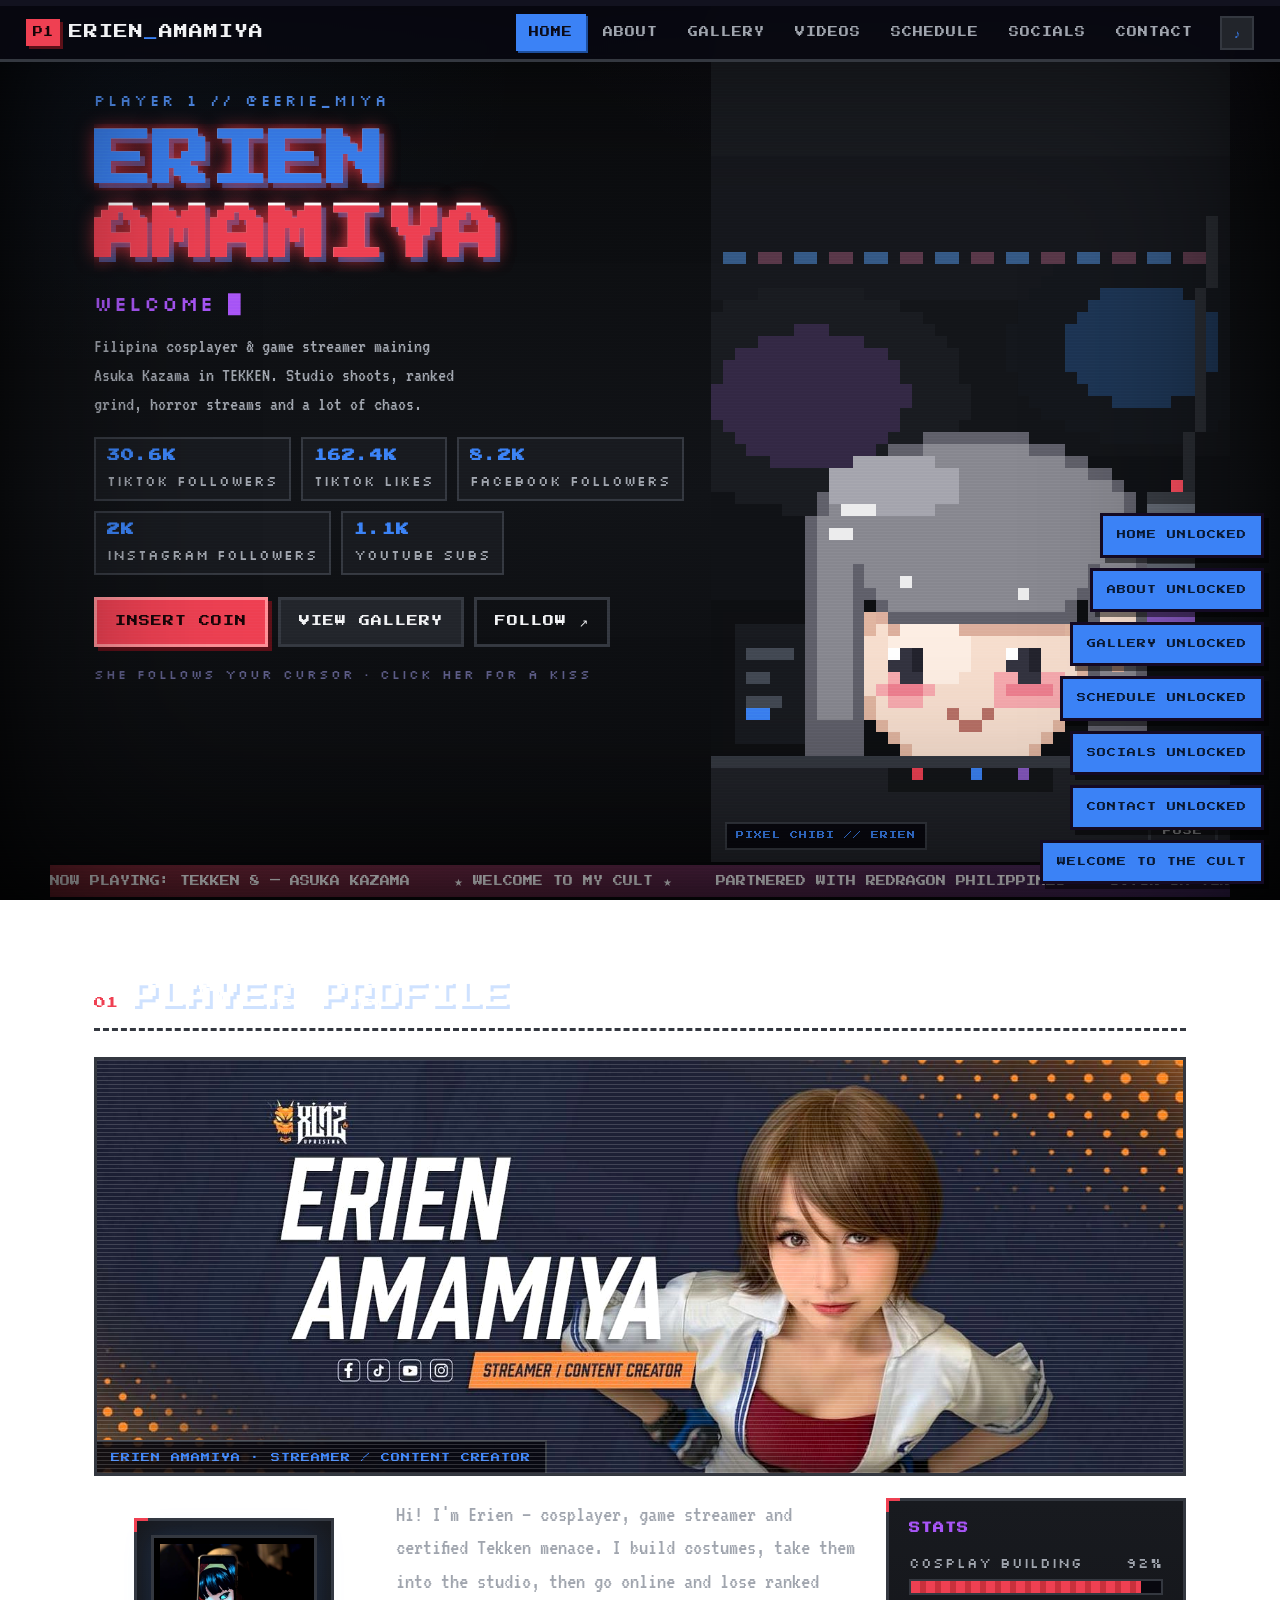
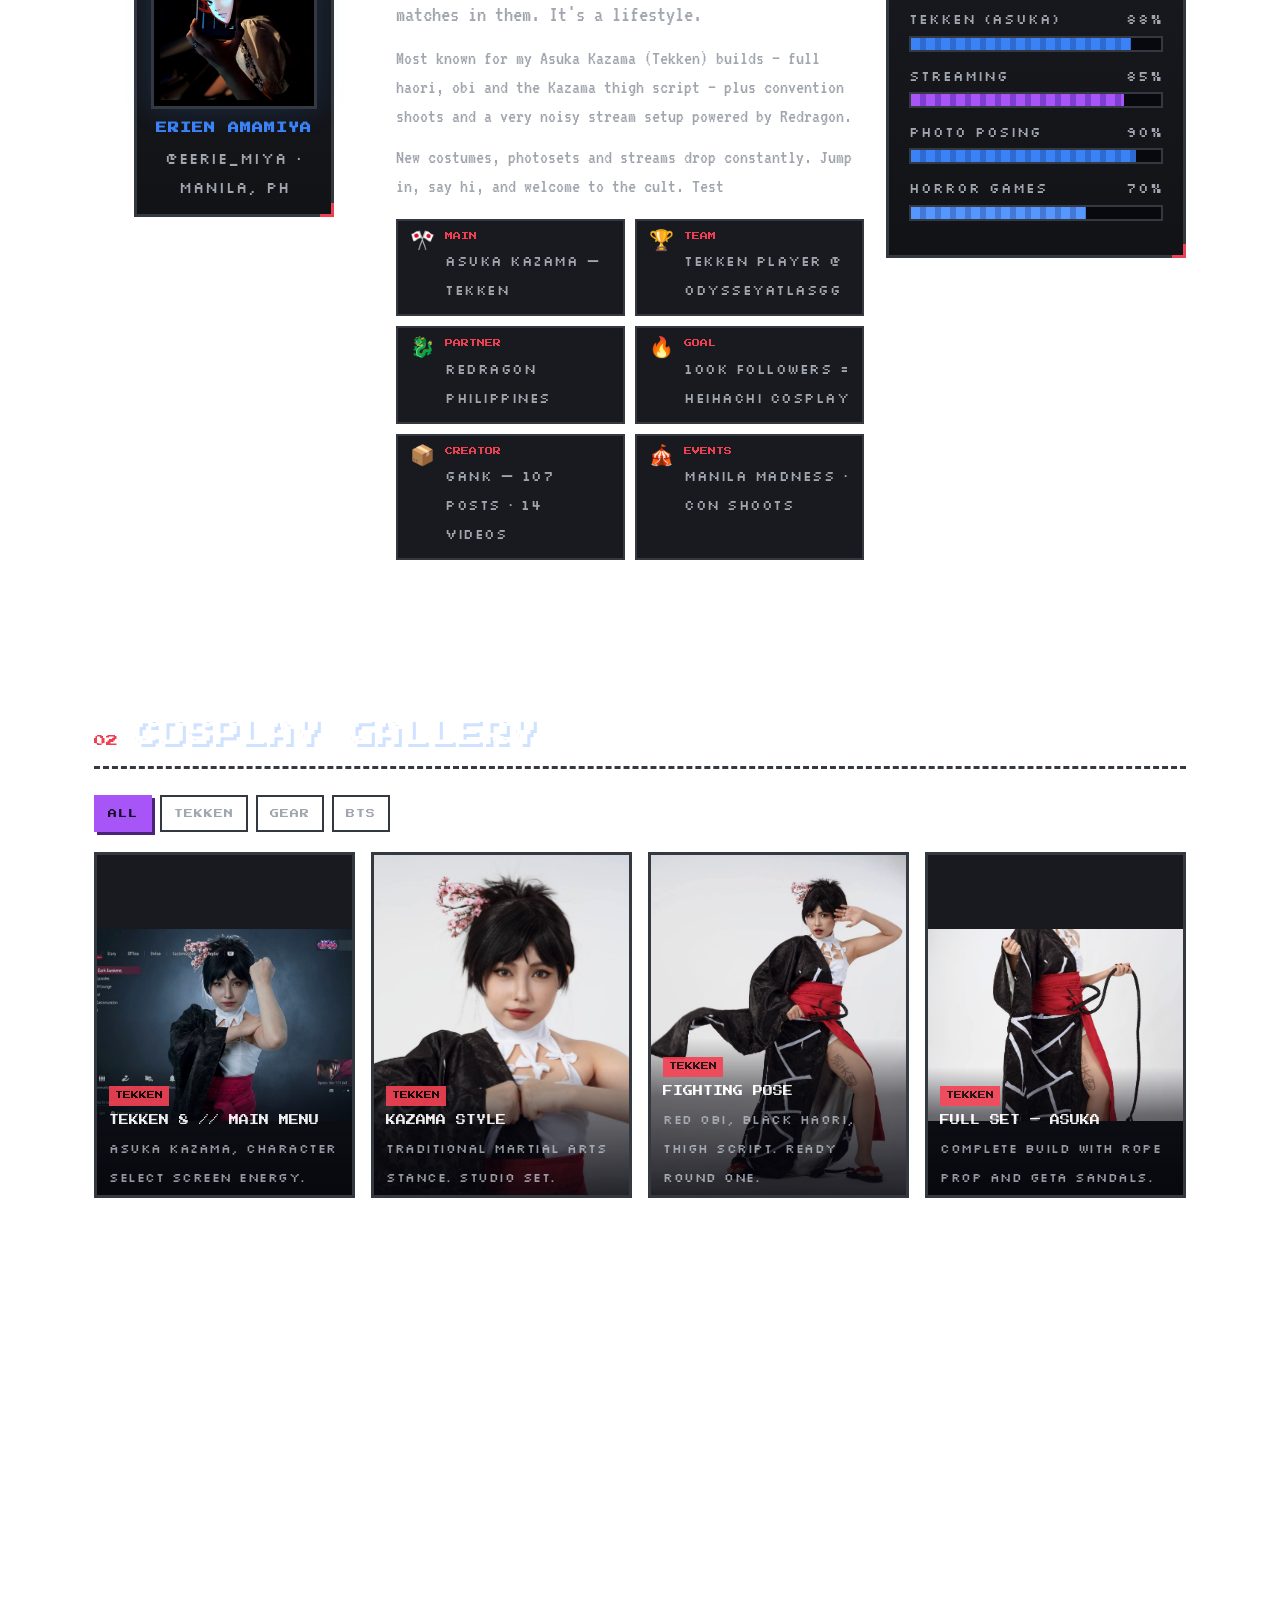
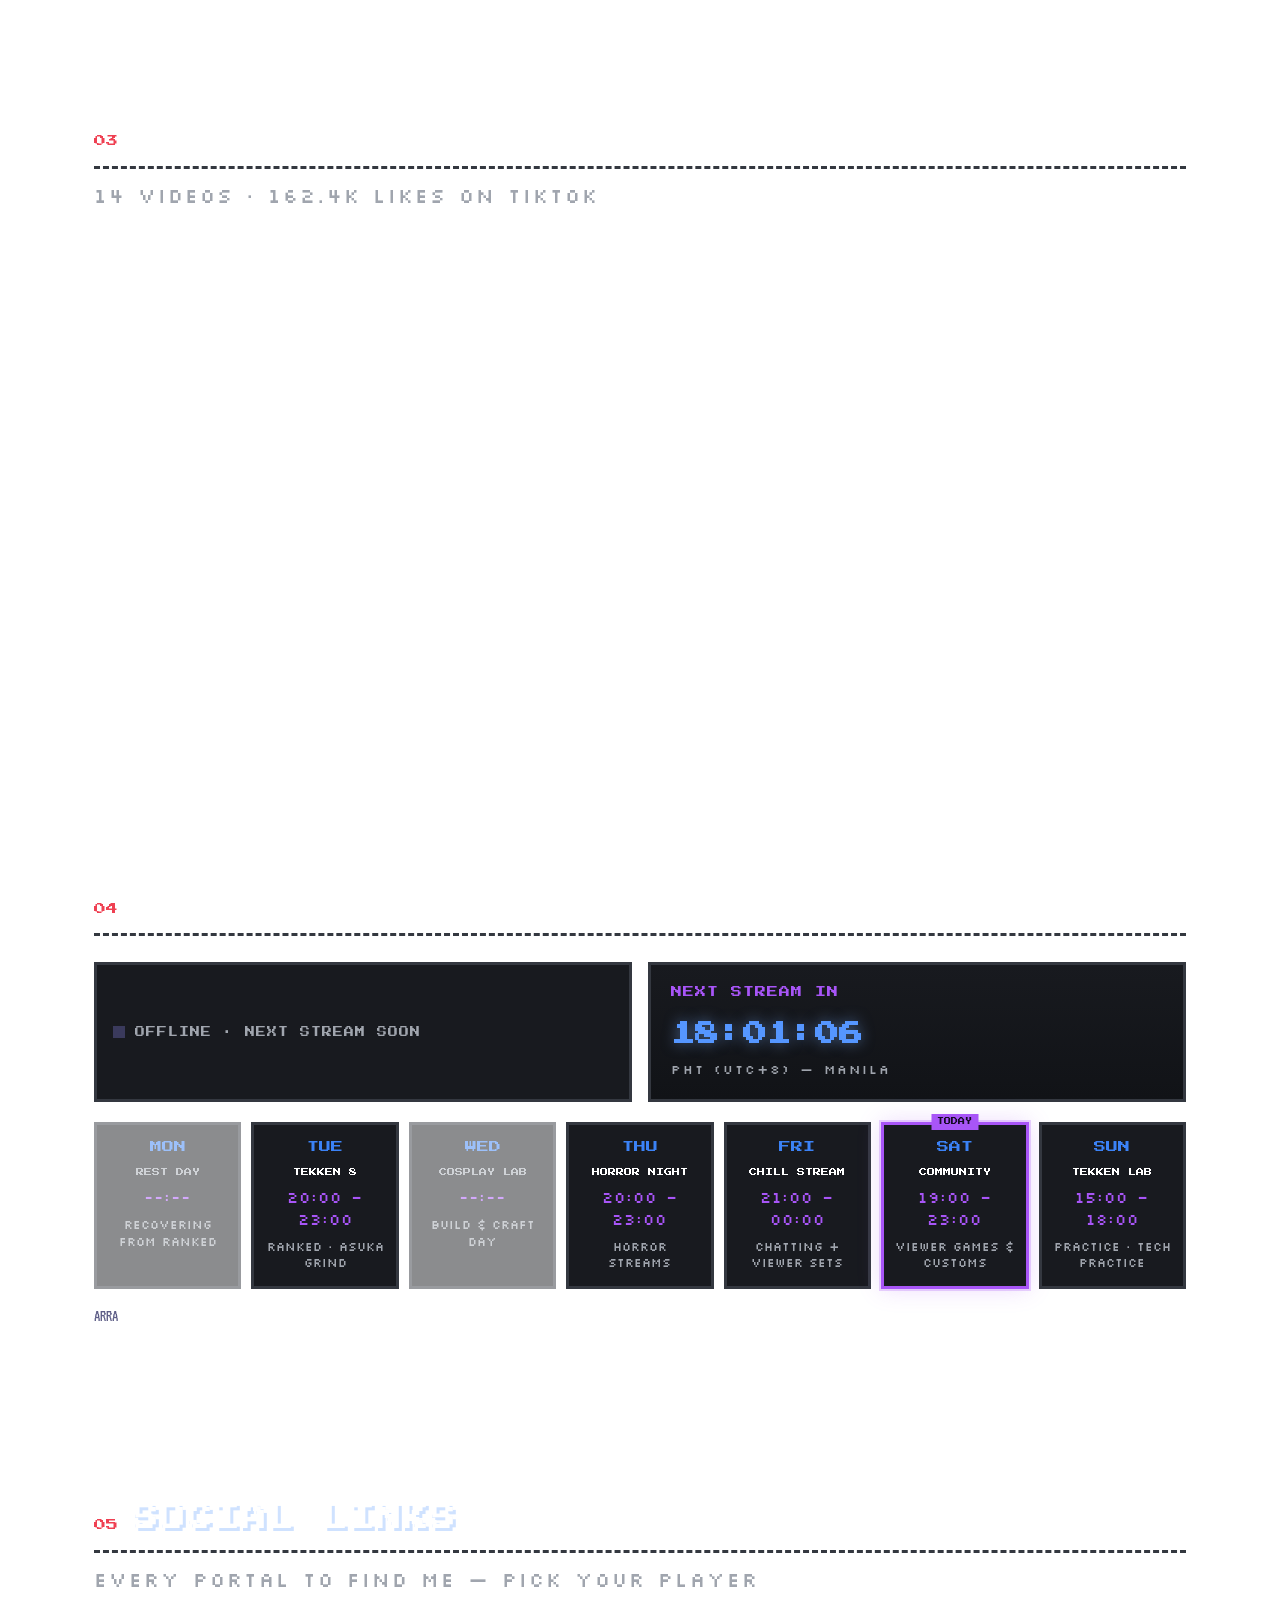
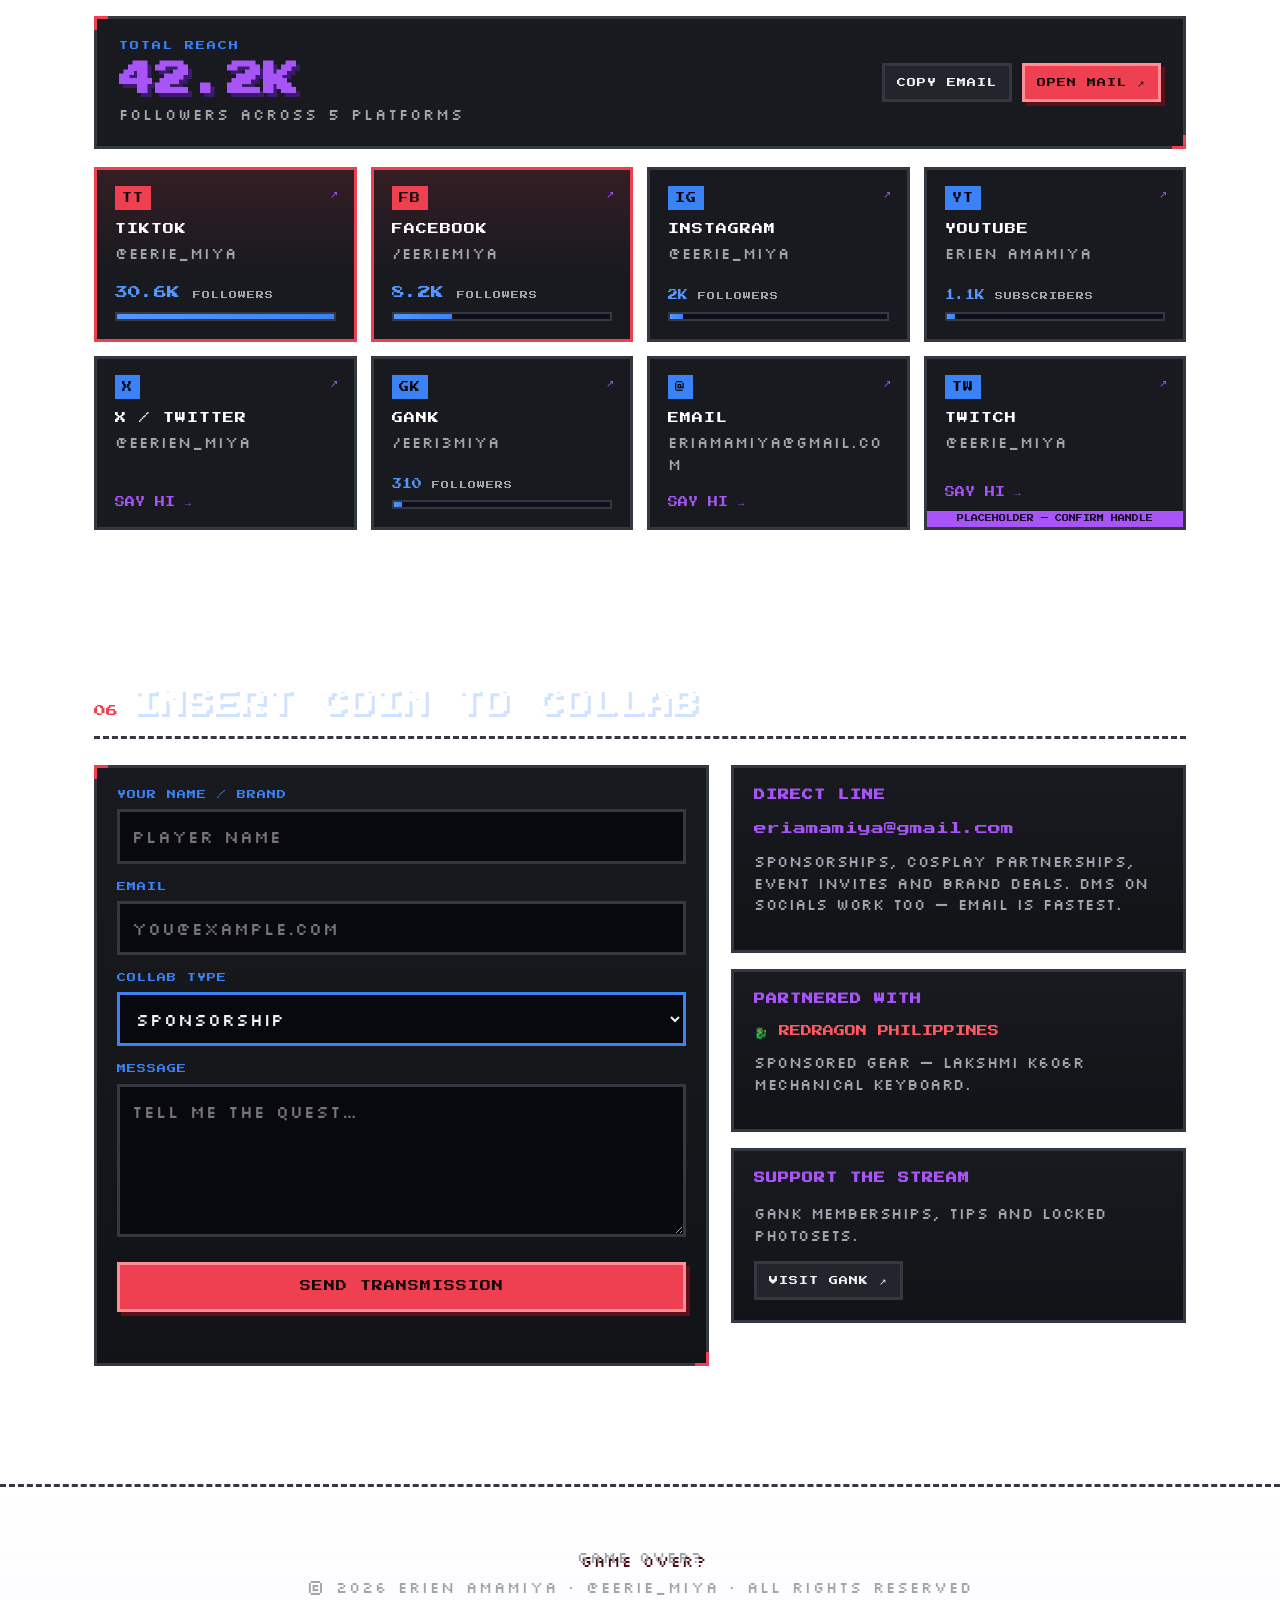
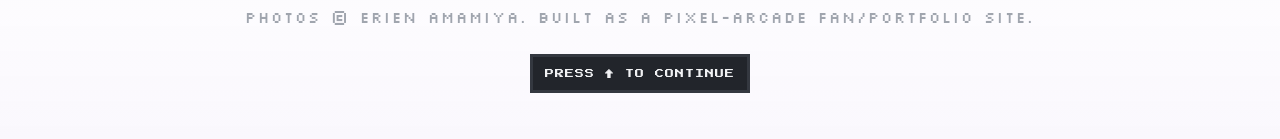
<file: index.html>
<!DOCTYPE html>
<html lang="en">
<head>
<meta charset="utf-8">
<meta name="viewport" content="width=device-width, initial-scale=1, viewport-fit=cover">
<title>Erien Amamiya — Cosplayer &amp; Game Streamer | @eerie_miya</title>
<meta name="description" content="Personal portfolio of Erien Amamiya (@eerie_miya) — Filipina cosplayer and game streamer, Asuka Kazama (Tekken) main. Cosplay gallery, streams, sponsorships and collabs.">
<meta name="theme-color" content="#07070f">
<meta property="og:title" content="Erien Amamiya — Cosplayer &amp; Game Streamer">
<meta property="og:description" content="Welcome to my Cult. 🎮 Game Streamer | Cosplayer. Asuka Kazama main.">
<meta property="og:type" content="website">
<meta property="og:image" content="assets/img/profile.jpg">
<link rel="icon" href="data:image/svg+xml,<svg xmlns='http://www.w3.org/2000/svg' viewBox='0 0 16 16'><rect width='16' height='16' fill='%23ff3b47'/><rect x='3' y='3' width='10' height='10' fill='%2307070f'/><rect x='6' y='6' width='4' height='4' fill='%233f8cff'/></svg>">
<link rel="stylesheet" href="css/style.css?v=20261021c">
</head>
<body data-palette="asuka">

<!-- ============ CRT OVERLAYS ============ -->
<div class="crt-lines" aria-hidden="true"></div>
<div class="crt-vignette" aria-hidden="true"></div>
<a class="skip-link" href="#main">SKIP TO CONTENT</a>

<!-- ============ BOOT SCREEN ============ -->
<div class="boot" id="boot">
  <div class="boot__inner">
    <p class="boot__logo">ERIEN<br>ARCADE</p>
    <p class="boot__line" id="bootLine">SYSTEM BOOT…</p>
    <div class="boot__bar"><span id="bootBar"></span></div>
    <button class="boot__skip" id="bootSkip" type="button">PRESS ANY KEY TO SKIP</button>
  </div>
</div>

<!-- ============ TOP BAR ============ -->
<div class="scroll-health" aria-hidden="true"><span id="scrollHealth"></span></div>

<header class="topbar" id="topbar">
  <a class="topbar__logo" href="#home">
    <span class="topbar__p1">P1</span>
    <span class="topbar__name">ERIEN<span class="topbar__dot">_</span>AMAMIYA</span>
  </a>

  <nav class="nav" id="nav" aria-label="Main navigation">
    <ul class="nav__list">
      <li><a class="nav__link is-active" href="#home" data-nav="home">HOME</a></li>
      <li><a class="nav__link" href="#about" data-nav="about">ABOUT</a></li>
      <li><a class="nav__link" href="#gallery" data-nav="gallery">GALLERY</a></li>
      <li><a class="nav__link" href="#videos" data-nav="videos">VIDEOS</a></li>
      <li><a class="nav__link" href="#schedule" data-nav="schedule">SCHEDULE</a></li>
      <li><a class="nav__link" href="#socials" data-nav="socials">SOCIALS</a></li>
      <li><a class="nav__link" href="#contact" data-nav="contact">CONTACT</a></li>
    </ul>
  </nav>

  <div class="topbar__hud">
    <button class="iconbtn" id="soundToggle" type="button" aria-pressed="false" title="Toggle sound">♪</button>
    <button class="iconbtn menubtn" id="menuToggle" type="button" aria-expanded="false" aria-controls="nav" title="Menu">≡</button>
  </div>
</header>

<main id="main">

<!-- ============ HERO ============ -->
<section class="hero" id="home">
  <div class="hero__stage">
    <canvas id="asuka" class="hero__canvas" aria-label="Pixel chibi of Erien — she follows your cursor, click her for a kiss"></canvas>
    <span class="hero__stagetag">PIXEL CHIBI // ERIEN</span>
    <span class="hero__bubble" id="heroBubble" hidden></span>
    <div class="hero__controls">
      <button class="btn btn--small btn--ghost" id="btnPose" type="button">POSE</button>
    </div>
  </div>

  <div class="hero__content">
    <p class="hero__kicker" id="heroKicker">PLAYER 1 // @eerie_miya</p>
    <h1 class="hero__title glitch" data-text="ERIEN AMAMIYA">ERIEN AMAMIYA</h1>
    <p class="hero__typewriter"><span id="typeLine"></span><span class="caret">█</span></p>
    <p class="hero__intro" id="heroIntro"></p>

    <ul class="hero__stats" id="heroStats"></ul>

    <div class="hero__cta">
      <a class="btn btn--primary" href="#contact" id="heroCtaPrimary">INSERT COIN</a>
      <a class="btn" href="#gallery" id="heroCtaSecondary">VIEW GALLERY</a>
      <a class="btn btn--ghost" href="https://www.tiktok.com/@eerie_miya" target="_blank" rel="noopener" id="heroCtaFollow">FOLLOW ↗</a>
    </div>

    <p class="hero__hint" id="heroHint">SHE FOLLOWS YOUR CURSOR · CLICK HER FOR A KISS</p>
  </div>

  <div class="ticker" aria-hidden="true">
    <div class="ticker__track" id="tickerTrack"></div>
  </div>
</section>

<!-- ============ ABOUT ============ -->
<section class="section" id="about">
  <div class="section__head">
    <span class="section__num" data-secnum="about">01</span>
    <h2 class="section__title" data-reveal data-sectitle="about">PLAYER PROFILE</h2>
  </div>

  <figure class="banner" data-reveal>
    <img src="assets/img/cover.jpg" alt="Erien Amamiya — streamer and content creator" loading="lazy" id="bannerImg">
    <figcaption id="bannerCaption">ERIEN AMAMIYA · STREAMER / CONTENT CREATOR</figcaption>
    <span class="panel__corner panel__corner--tl"></span><span class="panel__corner panel__corner--br"></span>
  </figure>

  <div class="about">
    <figure class="about__portrait panel" data-reveal>
      <div class="about__frame">
        <img src="assets/img/profile.jpg" alt="Portrait of Erien Amamiya" loading="lazy" id="portrait">
      </div>
      <figcaption>
        <strong id="portraitName">ERIEN AMAMIYA</strong>
        <span id="portraitMeta">@eerie_miya · MANILA, PH</span>
      </figcaption>
      <span class="panel__corner panel__corner--tl"></span><span class="panel__corner panel__corner--br"></span>
    </figure>

    <div class="about__bio" data-reveal>
      <p class="about__lead" id="aboutLead"></p>
      <div id="aboutParas"></div>
      <ul class="about__facts" id="aboutFacts"></ul>
    </div>

    <div class="about__skills panel" data-reveal>
      <h3 class="panel__title">STATS</h3>
      <ul class="skills" id="skills"></ul>
      <span class="panel__corner panel__corner--tl"></span><span class="panel__corner panel__corner--br"></span>
    </div>
  </div>
</section>

<!-- ============ GALLERY ============ -->
<section class="section" id="gallery">
  <div class="section__head">
    <span class="section__num" data-secnum="gallery">02</span>
    <h2 class="section__title" data-reveal data-sectitle="gallery">COSPLAY GALLERY</h2>
  </div>

  <div class="filters" id="filters" role="tablist" aria-label="Gallery filters"></div>
  <div class="grid" id="grid"></div>
  <p class="grid__empty" id="gridEmpty" hidden>NO PHOTOS IN THIS LEVEL.</p>
</section>

<!-- ============ VIDEOS ============ -->
<section class="section" id="videos">
  <div class="section__head">
    <span class="section__num" data-secnum="videos">03</span>
    <h2 class="section__title" data-reveal data-sectitle="videos">FEATURED CONTENT</h2>
  </div>
  <p class="section__sub" id="videosNote"></p>
  <div class="cabs" id="cabs"></div>
</section>

<!-- ============ SCHEDULE ============ -->
<section class="section" id="schedule">
  <div class="section__head">
    <span class="section__num" data-secnum="schedule">04</span>
    <h2 class="section__title" data-reveal data-sectitle="schedule">STREAM SCHEDULE</h2>
  </div>

  <div class="schedule__top">
    <div class="live" id="liveBadge">
      <span class="live__dot"></span>
      <span id="liveText">CHECKING STREAM STATUS…</span>
    </div>
    <div class="countdown panel">
      <span class="panel__title">NEXT STREAM IN</span>
      <strong id="countdown">--:--:--</strong>
      <span class="countdown__tz" id="tzLabel"></span>
    </div>
  </div>

  <div class="week" id="week"></div>
  <p class="note" id="scheduleNote">* Schedule is a placeholder — update it in the CMS (admin.html) with the real stream times.</p>
</section>

<!-- ============ SOCIAL LINKS ============ -->
<section class="section" id="socials">
  <div class="section__head">
    <span class="section__num" data-secnum="socials">05</span>
    <h2 class="section__title" data-reveal data-sectitle="socials">SOCIAL LINKS</h2>
  </div>
  <p class="section__sub" id="socialsSub">EVERY PORTAL TO FIND ME — PICK YOUR PLAYER</p>

  <div class="reach" data-reveal>
    <div class="reach__tally">
      <span class="reach__label">TOTAL REACH</span>
      <strong class="reach__num" id="reachTotal">—</strong>
      <span class="reach__unit" id="reachUnit">FOLLOWERS ACROSS PLATFORMS</span>
    </div>
    <div class="reach__acts">
      <button class="btn btn--small" id="copyMail" type="button">COPY EMAIL</button>
      <a class="btn btn--small btn--primary" id="reachMail" href="mailto:eriamamiya@gmail.com">OPEN MAIL ↗</a>
    </div>
    <span class="panel__corner panel__corner--tl"></span><span class="panel__corner panel__corner--br"></span>
  </div>

  <div class="socials" id="socialsGrid"></div>
</section>

<!-- ============ CONTACT ============ -->
<section class="section" id="contact">
  <div class="section__head">
    <span class="section__num" data-secnum="contact">06</span>
    <h2 class="section__title" data-reveal data-sectitle="contact" id="contactTitle">INSERT COIN TO COLLAB</h2>
  </div>

  <div class="contact">
    <form class="contact__form panel" id="contactForm" novalidate>
      <span class="panel__corner panel__corner--tl"></span><span class="panel__corner panel__corner--br"></span>

      <label class="field">
        <span>YOUR NAME / BRAND</span>
        <input type="text" name="name" required autocomplete="name" placeholder="PLAYER NAME">
      </label>
      <label class="field">
        <span>EMAIL</span>
        <input type="email" name="email" required autocomplete="email" placeholder="YOU@EXAMPLE.COM">
      </label>
      <label class="field">
        <span>COLLAB TYPE</span>
        <select name="subject" id="contactSubject"></select>
      </label>
      <label class="field">
        <span>MESSAGE</span>
        <textarea name="message" rows="5" required placeholder="TELL ME THE QUEST…"></textarea>
      </label>
      <button class="btn btn--primary btn--block" type="submit">SEND TRANSMISSION</button>
      <p class="field__msg" id="formMsg" role="status"></p>
    </form>

    <aside class="contact__side" data-reveal>
      <div class="panel">
        <h3 class="panel__title" id="directTitle">DIRECT LINE</h3>
        <a class="contact__mail" id="contactMail" href="#">eriamamiya@gmail.com</a>
        <p class="contact__blurb" id="contactBlurb"></p>
      </div>
      <div class="panel">
        <h3 class="panel__title" id="partnerTitle">PARTNERED WITH</h3>
        <p class="contact__brand" id="partnerName">🐉 REDRAGON PHILIPPINES</p>
        <p class="contact__blurb" id="partnerBlurb">Sponsored gear — Lakshmi K606R mechanical keyboard.</p>
      </div>
      <div class="panel">
        <h3 class="panel__title" id="supportTitle">SUPPORT THE STREAM</h3>
        <p class="contact__blurb" id="supportBlurb">Gank memberships, tips and locked photosets.</p>
        <a class="btn btn--small" id="supportLink" href="https://ganknow.com/eeri3miya" target="_blank" rel="noopener">VISIT GANK ↗</a>
      </div>
    </aside>
  </div>
</section>

</main>

<footer class="footer">
  <p class="footer__big" id="footerBig">GAME OVER?</p>
  <p>© <span id="year"></span> <span id="footerLine">ERIEN AMAMIYA · @eerie_miya · ALL RIGHTS RESERVED</span></p>
  <p class="footer__small" id="footerSmall">Photos © Erien Amamiya. Built as a pixel-arcade fan/portfolio site.</p>
  <button class="btn btn--small" id="toTop" type="button">PRESS ↑ TO CONTINUE</button>
</footer>

<!-- ============ LIGHTBOX ============ -->
<div class="lb" id="lightbox" role="dialog" aria-modal="true" aria-label="Photo viewer" hidden>
  <button class="lb__close" id="lbClose" type="button" aria-label="Close">✕</button>
  <button class="lb__nav lb__nav--prev" id="lbPrev" type="button" aria-label="Previous">◀</button>
  <figure class="lb__fig">
    <img id="lbImg" alt="">
    <figcaption><strong id="lbTitle"></strong><span id="lbCap"></span></figcaption>
  </figure>
  <button class="lb__nav lb__nav--next" id="lbNext" type="button" aria-label="Next">▶</button>
</div>

<div class="toasts" id="toasts" aria-live="polite"></div>

<script src="js/data.js?v=20261021b"></script>
<script src="js/supabase-config.js?v=20261021"></script>
<script src="js/supabase.js?v=20261021"></script>
<script src="js/site-loader.js?v=20261021"></script>
</body>
</html>
</file>
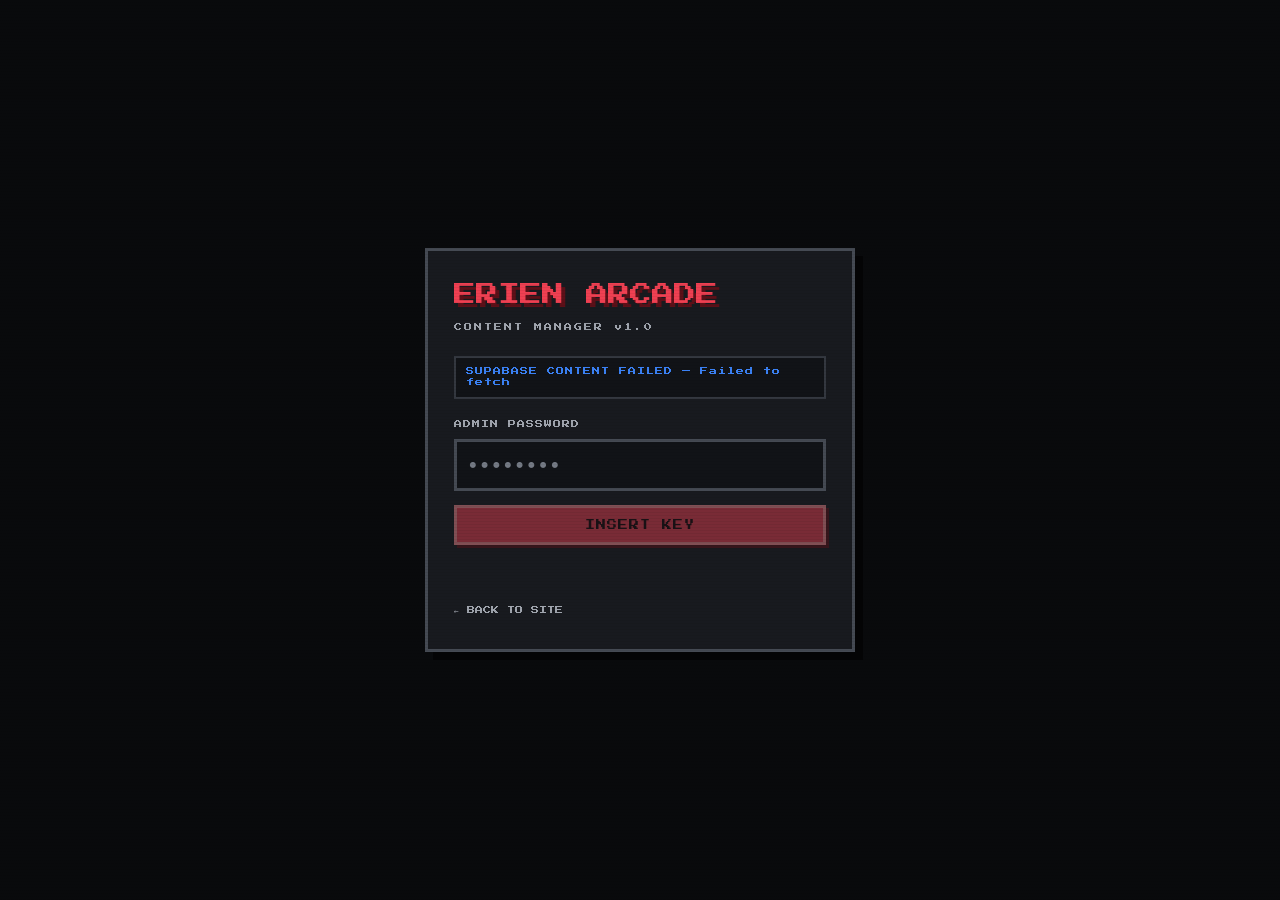
<file: admin.html>
<!DOCTYPE html>
<html lang="en">
<head>
<meta charset="utf-8">
<meta name="viewport" content="width=device-width, initial-scale=1, viewport-fit=cover">
<meta name="robots" content="noindex,nofollow,noarchive">
<title>CMS — Erien Arcade</title>
<link rel="icon" href="data:image/svg+xml,<svg xmlns='http://www.w3.org/2000/svg' viewBox='0 0 16 16'><rect width='16' height='16' fill='%233f8cff'/><rect x='3' y='3' width='10' height='10' fill='%2307070f'/><rect x='6' y='6' width='4' height='4' fill='%23ff3b47'/></svg>">
<link rel="stylesheet" href="css/admin.css?v=20261021c">
</head>
<body>

<!-- ============================ LOGIN GATE ============================ -->
<div class="gate" id="gate">
  <div class="gate__box">
    <p class="gate__logo">ERIEN ARCADE</p>
    <p class="gate__sub">CONTENT MANAGER v1.0</p>
    <p class="gate__mode" id="gateMode">DETECTING SERVER…</p>

    <label class="gate__lab" for="gatePass">ADMIN PASSWORD</label>
    <input type="password" id="gatePass" placeholder="••••••••" autocomplete="current-password" spellcheck="false">
    <button class="btn btn--primary btn--block" id="gateGo" type="button">INSERT KEY</button>

    <p class="gate__err" id="gateErr"></p>
    <p class="gate__note" id="gateReason"></p>
    <a class="gate__back" href="index.html">← BACK TO SITE</a>
  </div>
</div>

<!-- ================================ APP ============================== -->
<div class="app" id="app" hidden>

  <header class="cmsbar">
    <a class="cmsbar__brand" href="index.html">
      <span class="cmsbar__p1">P1</span>
      <span class="cmsbar__name">ERIEN<span class="cmsbar__dot">_</span>CMS</span>
    </a>

    <span class="mode" id="modeChip">…</span>

    <input type="search" id="search" class="cmsbar__search" placeholder="SEARCH FIELDS…" autocomplete="off" spellcheck="false">

    <div class="cmsbar__acts">
      <span class="dirty" id="dirtyDot"><i></i>UNSAVED</span>
      <span class="savedat" id="savedAt"></span>
      <button class="btn btn--sm" id="btnReload" type="button" title="Throw away edits and re-read saved content">RELOAD</button>
      <button class="btn btn--sm" id="btnView" type="button" title="Open the live site in a new tab">VIEW SITE ↗</button>
      <button class="btn btn--sm" id="btnDownload" type="button" title="Download data.js (works without the server)">DOWNLOAD</button>
      <button class="btn btn--sm" id="btnPassword" type="button" title="Change the set password (master key stays)">PASSWORD</button>
      <button class="btn btn--sm btn--primary" id="btnSave" type="button" title="Save content (Ctrl+S)">SAVE</button>
      <button class="btn btn--sm btn--ghost" id="btnLogout" type="button">LOGOUT</button>
    </div>
  </header>

  <nav class="tabs" id="tabs" aria-label="Content sections"></nav>

  <main id="panels"></main>

  <footer class="cmsfoot">
    <p>Content is saved to Supabase, or to <code>js/data.js</code> when using the local server.
       Run <code>python serve.py</code> for local saving and photo uploads; local saves keep a <code>data.js.bak</code> backup.</p>
  </footer>
</div>

<!-- ========================= CHANGE PASSWORD ========================= -->
<div class="modal" id="pwModal" hidden>
  <div class="modal__box" role="dialog" aria-modal="true" aria-labelledby="pwTitle">
    <h2 class="modal__title" id="pwTitle">CHANGE SET PASSWORD</h2>
    <p class="modal__note">
      This changes the <b>SET password</b> only. The universal
      <b>MASTER key</b> (<code>NPD2026</code>) stays as your permanent way back in.
    </p>

    <label class="modal__lab" for="pwNew">NEW SET PASSWORD</label>
    <input type="password" id="pwNew" placeholder="at least 6 characters" autocomplete="new-password" spellcheck="false">

    <label class="modal__lab" for="pwNew2">CONFIRM NEW PASSWORD</label>
    <input type="password" id="pwNew2" placeholder="type it again" autocomplete="new-password" spellcheck="false">

    <p class="modal__err" id="pwErr"></p>

    <div class="modal__acts">
      <button class="btn btn--ghost" id="pwCancel" type="button">CANCEL</button>
      <button class="btn btn--primary" id="pwGo" type="button">UPDATE PASSWORD</button>
    </div>
  </div>
</div>

<div class="ctoasts" id="cmsToasts" aria-live="polite"></div>

<script src="js/data.js"></script>
<script src="js/auth.js"></script>
<script src="js/cms-schema.js?v=20261021c"></script>
<script src="js/pixel.js?v=20261021f"></script>
<script src="js/supabase-config.js?v=20261021"></script>
<script src="js/supabase.js?v=20261021"></script>
<script src="js/admin.js?v=20261021"></script>
</body>
</html>
</file>
<file: css/style.css>
/* ============================================================================
   ERIEN AMAMIYA — PIXEL ARCADE THEME
   ========================================================================== */

/* ------------------------------- FONTS ---------------------------------- */
@font-face{font-family:"Press Start 2P";src:url("../assets/fonts/PressStart2P.woff2") format("woff2");font-weight:400;font-display:swap}
@font-face{font-family:"Silkscreen";src:url("../assets/fonts/Silkscreen.woff2") format("woff2");font-weight:400;font-display:swap}
@font-face{font-family:"VT323";src:url("../assets/fonts/VT323.woff2") format("woff2");font-weight:400;font-display:swap}

/* ------------------------------- TOKENS --------------------------------- */
:root{
  --bg:#090a0c;
  --bg-2:#111317;
  --panel:#181a1f;
  --panel-2:#22252b;
  --line:#343840;
  --ink:#f1f2f4;
  --muted:#a0a5ae;

  --pink:#ef4052;
  --cyan:#3b82f6;
  --yellow:#a855f7;
  --purple:#7f45cf;
  --green:#5596ff;
  --red:#ff5964;

  --accent:var(--pink);
  --accent-2:var(--cyan);

  --px:"Press Start 2P",monospace;
  --sx:"Silkscreen",monospace;
  --vt:"VT323",monospace;

  --maxw:1180px;
  --topbar:56px;
}

*,*::before,*::after{box-sizing:border-box}

html{scroll-behavior:smooth}
body{
  margin:0;
  background:
    radial-gradient(900px 520px at 80% -10%, rgba(127,69,207,.08), transparent 60%),
    radial-gradient(700px 500px at 8% 8%, rgba(59,130,246,.05), transparent 60%),
    linear-gradient(180deg,#090a0c 0%, #111317 55%, #090a0c 100%);
  background-attachment:fixed;
  color:var(--ink);
  font-family:var(--vt);
  font-size:20px;
  line-height:1.45;
  -webkit-font-smoothing:none;
  overflow-x:hidden;
}
img{max-width:100%;display:block}
a{color:var(--accent-2);text-decoration:none}
button,input,select,textarea{font:inherit;color:inherit}

::selection{background:var(--pink);color:#0b0b18}

/* Scrollbar */
::-webkit-scrollbar{width:12px;height:12px}
::-webkit-scrollbar-track{background:#0b0b18}
::-webkit-scrollbar-thumb{background:var(--pink);border:3px solid #0b0b18}

/* ---------------------------- CRT OVERLAYS ------------------------------ */
.crt-lines,.crt-vignette{position:fixed;inset:0;pointer-events:none;z-index:900}
.crt-lines{
  background:repeating-linear-gradient(to bottom,rgba(255,255,255,.045) 0 1px,transparent 1px 3px);
  mix-blend-mode:overlay;animation:crtflick 5s steps(30) infinite;
}
.crt-vignette{box-shadow:inset 0 0 220px rgba(0,0,0,.85), inset 0 0 60px rgba(0,0,0,.5)}
@keyframes crtflick{0%,100%{opacity:.55}12%{opacity:.35}37%{opacity:.6}71%{opacity:.42}}

.skip-link{
  position:fixed;left:8px;top:-60px;z-index:1200;background:var(--yellow);color:#000;
  font-family:var(--px);font-size:10px;padding:10px 12px;transition:top .2s
}
.skip-link:focus{top:8px}

:focus-visible{outline:3px solid var(--yellow);outline-offset:2px}

/* ------------------------------ BOOT ------------------------------------ */
.boot{
  position:fixed;inset:0;z-index:1000;background:#05050c;
  display:grid;place-items:center;text-align:center;transition:opacity .5s ease, visibility .5s
}
.boot.is-done{opacity:0;visibility:hidden}
.boot__logo{
  font-family:var(--px);font-size:clamp(22px,7vw,44px);line-height:1.5;margin:0 0 26px;
  color:var(--pink);text-shadow:0 0 12px rgba(255,59,71,.8), 4px 4px 0 #3d0a10;
  animation:bootpulse 1.2s steps(2) infinite
}
.boot__line{font-family:var(--sx);color:var(--cyan);letter-spacing:2px;font-size:15px;min-height:1.4em;margin:0 0 14px}
.boot__bar{width:min(320px,70vw);height:14px;border:3px solid var(--line);background:#0a0a16;margin:0 auto}
.boot__bar span{display:block;height:100%;width:0;background:repeating-linear-gradient(90deg,var(--green) 0 8px,#5a9bf0 8px 14px)}
.boot__skip{
  margin-top:26px;background:none;border:0;color:var(--muted);font-family:var(--sx);
  font-size:13px;letter-spacing:2px;cursor:pointer;animation:blink 1s steps(2) infinite
}
.boot__skip:hover{color:var(--yellow)}
@keyframes bootpulse{50%{opacity:.65}}

/* --------------------------- SCROLL HEALTH ------------------------------ */
.scroll-health{position:fixed;top:0;left:0;right:0;height:6px;background:#12121f;z-index:905}
.scroll-health span{
  display:block;height:100%;width:0%;
  background:repeating-linear-gradient(90deg,var(--green) 0 10px,#4a86e8 10px 16px);
  box-shadow:0 0 12px rgba(121,176,255,.7)
}

/* ------------------------------ TOPBAR ---------------------------------- */
.topbar{
  position:fixed;top:6px;left:0;right:0;height:var(--topbar);z-index:900;
  display:flex;align-items:center;gap:14px;padding:0 clamp(12px,3vw,26px);
  background:rgba(9,9,18,.88);backdrop-filter:blur(6px);
  border-bottom:3px solid var(--line)
}
.topbar__logo{display:flex;align-items:center;gap:9px;color:var(--ink);margin-right:auto}
.topbar__p1{
  font-family:var(--px);font-size:10px;background:var(--pink);color:#160407;
  padding:6px 7px;box-shadow:3px 3px 0 #5c1018
}
.topbar__name{font-family:var(--px);font-size:clamp(11px,2.4vw,14px);letter-spacing:1px}
.topbar__dot{color:var(--cyan);animation:blink 1s steps(2) infinite}
@keyframes blink{50%{opacity:0}}

.nav__list{display:flex;gap:4px;list-style:none;margin:0;padding:0}
.nav__link{
  display:block;font-family:var(--px);font-size:10px;letter-spacing:1px;color:var(--muted);
  padding:9px 11px;border:2px solid transparent;transition:.12s
}
.nav__link:hover{color:var(--yellow);border-color:var(--yellow);transform:translate(-1px,-1px);box-shadow:2px 2px 0 var(--yellow)}
.nav__link.is-active{color:#0b0b18;background:var(--cyan);border-color:var(--cyan);box-shadow:2px 2px 0 #1d4f9e}

.topbar__hud{display:flex;align-items:center;gap:8px}

.iconbtn{
  width:34px;height:34px;background:var(--panel-2);border:2px solid var(--line);color:var(--cyan);
  font-family:var(--px);font-size:12px;cursor:pointer;transition:.12s
}
.iconbtn:hover{border-color:var(--cyan);box-shadow:2px 2px 0 #1d4f9e}
.iconbtn[aria-pressed="true"]{background:var(--cyan);color:#0a1c3d}
.menubtn{display:none}

/* -------------------------------- HERO ---------------------------------- */
.hero{
  position:relative;min-height:100svh;padding:calc(var(--topbar) + 34px) clamp(14px,4vw,44px) 64px;
  max-width:var(--maxw);margin:0 auto;display:block
}
.hero__stage{
  position:absolute;top:0;bottom:0;right:0;left:auto;width:44%;height:auto;z-index:0;
  background:#000
}
.hero__canvas{
  display:block;width:100%;height:100%;cursor:pointer;
  image-rendering:pixelated;image-rendering:crisp-edges;touch-action:pan-y
}
.hero__canvas:active{cursor:pointer}
.hero__stagetag{
  position:absolute;left:14px;bottom:50px;pointer-events:none;
  font-family:var(--px);font-size:8px;letter-spacing:1px;color:var(--cyan);
  background:rgba(5,5,12,.86);border:2px solid var(--line);padding:6px 9px
}
.hero__bubble{
  position:absolute;left:50%;top:14px;transform:translateX(-50%);z-index:4;
  font-family:var(--px);font-size:9px;letter-spacing:1px;color:var(--ink);
  background:var(--panel-2);border:2px solid var(--line);padding:7px 10px;
  white-space:nowrap;pointer-events:none;box-shadow:3px 3px 0 rgba(0,0,0,.5)
}
.hero__bubble[hidden]{display:none}
/* the pop only scales — opacity stays 1 so the bubble is never invisible,
   even if a CSS animation is slow to tick on a throttled tab */
.hero__bubble.is-pop{animation:bubPop .18s ease-out}
@keyframes bubPop{from{transform:translateX(-50%) scale(.55)}to{transform:translateX(-50%) scale(1)}}
.hero__content{position:relative;z-index:2;max-width:min(56%,620px)}
.hero__kicker{
  font-family:var(--sx);letter-spacing:3px;color:var(--green);font-size:15px;margin:0 0 12px
}
.hero__title{
  font-family:var(--px);font-size:clamp(24px,6.4vw,58px);line-height:1.28;margin:0 0 16px;
  color:#fff;text-shadow:0 0 18px rgba(255,59,71,.55), 5px 5px 0 rgba(63,140,255,.28);
  word-break:break-word
}
.glitch{position:relative;display:inline-block}
.glitch::before,.glitch::after{
  content:attr(data-text);position:absolute;left:0;top:0;width:100%;overflow:hidden;pointer-events:none
}
.glitch::before{color:var(--cyan);animation:gl1 3.4s infinite steps(2);clip-path:inset(0 0 55% 0)}
.glitch::after{color:var(--pink);animation:gl2 2.7s infinite steps(2);clip-path:inset(55% 0 0 0)}
@keyframes gl1{0%,92%{transform:none;opacity:0}93%{transform:translate(-3px,-2px);opacity:.9}97%{transform:translate(3px,1px);opacity:.9}100%{opacity:0}}
@keyframes gl2{0%,88%{transform:none;opacity:0}89%{transform:translate(3px,2px);opacity:.85}95%{transform:translate(-4px,-1px);opacity:.85}100%{opacity:0}}

.hero__typewriter{
  font-family:var(--sx);font-size:clamp(15px,2.6vw,21px);letter-spacing:2px;
  color:var(--yellow);min-height:1.5em;margin:0 0 12px
}
.caret{animation:blink .8s steps(2) infinite;color:var(--yellow)}
.hero__intro{color:var(--muted);font-size:20px;margin:0 0 18px;max-width:46ch}

.hero__stats{list-style:none;display:flex;flex-wrap:wrap;gap:10px;margin:0 0 22px;padding:0}
.hero__stats li{
  background:var(--panel);border:2px solid var(--line);padding:8px 11px;
  font-family:var(--sx);font-size:14px;letter-spacing:1px;color:var(--muted)
}
.hero__stats b{display:block;font-family:var(--px);font-size:13px;color:var(--cyan);margin-bottom:5px}

.hero__cta{display:flex;flex-wrap:wrap;gap:10px}
.hero__hint{
  margin:18px 0 0;font-family:var(--sx);font-size:13px;letter-spacing:2px;color:#5c5c86
}
.hero__controls{position:absolute;right:12px;bottom:50px;z-index:4;display:flex;gap:8px}

/* ticker */
.ticker{
  position:absolute;left:0;right:0;bottom:0;z-index:3;overflow:hidden;
  background:linear-gradient(90deg,#70232e,#3b2558);
  border-top:3px solid #08090c;border-bottom:3px solid #08090c
}
.ticker__track{
  display:flex;gap:44px;white-space:nowrap;padding:9px 0;width:max-content;
  font-family:var(--px);font-size:10px;color:#f1f2f4;animation:marq 34s linear infinite
}
.ticker:hover .ticker__track{animation-play-state:paused}
@keyframes marq{to{transform:translateX(-50%)}}

/* ------------------------------ BUTTONS --------------------------------- */
.btn{
  display:inline-block;font-family:var(--px);font-size:11px;letter-spacing:1px;
  padding:14px 18px;background:var(--panel-2);color:var(--ink);border:3px solid var(--line);
  cursor:pointer;transition:.12s;text-align:center
}
.btn:hover,.btn:focus-visible{transform:translate(-2px,-2px);box-shadow:4px 4px 0 var(--accent-2);border-color:var(--accent-2)}
.btn:active{transform:translate(0,0);box-shadow:none}
.btn--primary{background:var(--pink);color:#180508;border-color:#ff8f96;box-shadow:4px 4px 0 #5c1018}
.btn--primary:hover{box-shadow:6px 6px 0 #5c1018;border-color:#fff;color:#180508}
.btn--ghost{background:transparent}
.btn--small{font-size:9px;padding:10px 12px}
.btn--block{display:block;width:100%}

/* ------------------------------ SECTIONS -------------------------------- */
.section{max-width:var(--maxw);margin:0 auto;padding:78px clamp(14px,4vw,44px)}
.section__head{display:flex;align-items:baseline;gap:14px;margin-bottom:26px;border-bottom:3px dashed var(--line);padding-bottom:12px}
.section__num{font-family:var(--px);font-size:12px;color:var(--pink)}
.section__title{
  font-family:var(--px);font-size:clamp(15px,3.4vw,26px);margin:0;letter-spacing:1px;
  color:#fff;text-shadow:3px 3px 0 rgba(63,140,255,.25)
}
.section__sub{color:var(--muted);font-family:var(--sx);letter-spacing:2px;margin:-14px 0 22px}
.note{color:#5c5c86;font-size:16px;margin-top:16px}
.note code{background:var(--panel-2);padding:2px 6px;color:var(--yellow)}

/* panels */
.panel{
  position:relative;background:linear-gradient(180deg,var(--panel),var(--bg-2));
  border:3px solid var(--line);padding:20px
}
.panel__title{font-family:var(--px);font-size:11px;color:var(--yellow);margin:0 0 16px;letter-spacing:1px}
.panel__corner{position:absolute;width:14px;height:14px;border:3px solid var(--accent)}
.panel__corner--tl{top:-3px;left:-3px;border-right:0;border-bottom:0}
.panel__corner--br{bottom:-3px;right:-3px;border-left:0;border-top:0}

/* reveal on scroll */
[data-reveal]{opacity:0;transform:translateY(18px);transition:opacity .5s ease,transform .5s ease}
[data-reveal].is-in{opacity:1;transform:none}

/* -------------------------------- ABOUT --------------------------------- */
.banner{
  position:relative;margin:0 0 22px;border:3px solid var(--line);background:#000;overflow:hidden
}
.banner img{width:100%;height:auto;display:block;filter:saturate(1.05) contrast(1.03)}
.banner figcaption{
  position:absolute;left:0;bottom:0;padding:9px 14px;background:rgba(5,5,12,.85);
  font-family:var(--px);font-size:9px;letter-spacing:1px;color:var(--cyan);border-top:2px solid var(--line);border-right:2px solid var(--line)
}
.banner::after{
  content:"";position:absolute;inset:0;pointer-events:none;opacity:.16;
  background:repeating-linear-gradient(to bottom,#fff 0 1px,transparent 1px 4px)
}

.about{display:grid;grid-template-columns:280px 1fr 300px;gap:22px;align-items:start}
.about__portrait{padding:14px;text-align:center}
.about__frame{
  border:3px solid var(--line);padding:6px;background:#000;
  box-shadow:inset 0 0 0 3px #000, 0 0 26px rgba(63,140,255,.18)
}
.about__frame img{width:100%;aspect-ratio:1/1.05;object-fit:cover;filter:saturate(1.05) contrast(1.05)}
.about__portrait figcaption{margin-top:12px;font-family:var(--sx);letter-spacing:1px}
.about__portrait strong{display:block;font-family:var(--px);font-size:11px;color:var(--cyan);margin-bottom:6px}
.about__portrait span{color:var(--muted);font-size:15px}
.about__portrait:hover img{animation:jitter .28s steps(3) 1}
@keyframes jitter{25%{transform:translate(2px,-2px)}50%{transform:translate(-2px,2px)}75%{transform:translate(1px,2px)}}

.about__lead{font-size:23px;color:var(--ink);margin:0 0 12px}
.about__bio p{color:var(--muted);margin:0 0 12px}
.about__facts{list-style:none;display:grid;grid-template-columns:repeat(auto-fit,minmax(210px,1fr));gap:10px;margin:18px 0 0;padding:0}
.about__facts li{
  display:flex;gap:10px;align-items:flex-start;background:var(--panel);border:2px solid var(--line);
  padding:10px 12px
}
.about__facts li:hover{border-color:var(--accent-2)}
.about__facts .fico{font-size:20px;line-height:1}
.about__facts .flab{font-family:var(--px);font-size:8px;color:var(--pink);display:block;margin-bottom:4px}
.about__facts .ftxt{font-family:var(--sx);font-size:14px;color:var(--muted);letter-spacing:.5px}

.skills{list-style:none;margin:0;padding:0}
.skills li{margin-bottom:14px}
.skills__top{display:flex;justify-content:space-between;font-family:var(--sx);font-size:14px;letter-spacing:1px;color:var(--muted);margin-bottom:6px}
.skills__bar{height:16px;background:#08080f;border:2px solid var(--line);overflow:hidden}
.skills__fill{
  display:block;height:100%;width:0;transition:width 1.1s cubic-bezier(.2,.9,.3,1);
  background:repeating-linear-gradient(90deg,var(--accent) 0 9px,#c9303c 9px 15px)
}
.skills li:nth-child(2n) .skills__fill{background:repeating-linear-gradient(90deg,var(--accent-2) 0 9px,#2e6ad0 9px 15px)}
.skills li:nth-child(3n) .skills__fill{background:repeating-linear-gradient(90deg,var(--yellow) 0 9px,#7c3fd0 9px 15px)}
.skills li:nth-child(5n) .skills__fill{background:repeating-linear-gradient(90deg,var(--green) 0 9px,#4478d6 9px 15px)}

/* ------------------------------ GALLERY --------------------------------- */
.filters{display:flex;flex-wrap:wrap;gap:8px;margin-bottom:20px}
.chip{
  font-family:var(--px);font-size:9px;letter-spacing:1px;padding:10px 12px;cursor:pointer;
  background:transparent;border:2px solid var(--line);color:var(--muted);transition:.12s
}
.chip:hover{color:var(--yellow);border-color:var(--yellow)}
.chip.is-on{background:var(--yellow);color:#140a24;border-color:var(--yellow);box-shadow:3px 3px 0 #4a2477}

.grid{display:grid;grid-template-columns:repeat(auto-fill,minmax(240px,1fr));gap:16px}
.card{
  position:relative;background:var(--panel);border:3px solid var(--line);overflow:hidden;cursor:pointer;
  transition:.15s;padding:0;text-align:left;color:inherit
}
.card.is-hidden{display:none}
.card:hover,.card:focus-visible{border-color:var(--pink);transform:translate(-3px,-3px);box-shadow:6px 6px 0 rgba(255,59,71,.4)}
.card__img{width:100%;aspect-ratio:3/4;object-fit:cover;filter:saturate(1.05) contrast(1.06);transition:.2s}
.card--wide .card__img{aspect-ratio:4/3}
.card:hover .card__img{transform:scale(1.04);filter:saturate(1.2) contrast(1.1)}
.card__scan{
  position:absolute;inset:0;pointer-events:none;opacity:0;transition:.15s;
  background:repeating-linear-gradient(to bottom,rgba(63,140,255,.14) 0 2px,transparent 2px 5px)
}
.card:hover .card__scan{opacity:1}
.card__meta{
  position:absolute;left:0;right:0;bottom:0;padding:12px;
  background:linear-gradient(to top,rgba(5,5,12,.96),rgba(5,5,12,.6) 65%,transparent);
  transform:translateY(8px);opacity:.92;transition:.18s
}
.card:hover .card__meta{transform:none;opacity:1}
.card__tag{
  font-family:var(--px);font-size:8px;background:var(--accent);color:#180508;padding:4px 6px;display:inline-block;margin-bottom:7px
}
.card__title{font-family:var(--px);font-size:10px;color:#fff;display:block;margin-bottom:5px;line-height:1.5}
.card__cap{font-family:var(--sx);font-size:13px;color:var(--muted);letter-spacing:.5px}
.card__press{
  position:absolute;top:10px;right:10px;font-family:var(--px);font-size:8px;color:var(--yellow);
  background:rgba(5,5,12,.8);border:2px solid var(--yellow);padding:5px 7px;opacity:0;transition:.15s
}
.card:hover .card__press{opacity:1;animation:blink 1s steps(2) infinite}
.grid__empty{font-family:var(--px);font-size:11px;color:var(--muted);text-align:center;padding:40px 0}

/* ------------------------------- VIDEOS --------------------------------- */
.cabs{display:grid;grid-template-columns:repeat(auto-fit,minmax(250px,1fr));gap:18px}
.cab{
  display:block;background:linear-gradient(180deg,#202228,#111317);border:3px solid var(--line);
  padding:18px;transition:.15s;position:relative;overflow:hidden
}
.cab::after{
  content:"";position:absolute;inset:0;pointer-events:none;opacity:.14;
  background:repeating-linear-gradient(to bottom,#fff 0 1px,transparent 1px 4px)
}
.cab:hover{border-color:var(--cyan);transform:translateY(-4px);box-shadow:0 8px 0 rgba(63,140,255,.25)}
.cab__ico{font-size:30px;line-height:1}
.cab__title{font-family:var(--px);font-size:11px;color:#fff;margin:12px 0 8px;display:block}
.cab__meta{font-family:var(--sx);font-size:13px;color:var(--pink);letter-spacing:2px}
.cab__txt{font-family:var(--sx);font-size:14px;color:var(--muted);margin-top:8px;letter-spacing:.5px}
.cab__play{
  margin-top:14px;font-family:var(--px);font-size:9px;color:var(--yellow);border-top:2px dashed var(--line);padding-top:12px;display:block
}

/* ------------------------------ SCHEDULE -------------------------------- */
.schedule__top{display:flex;flex-wrap:wrap;gap:16px;align-items:stretch;margin-bottom:20px}
.live{
  display:flex;align-items:center;gap:10px;background:#1c070b;border:3px solid var(--pink);
  padding:12px 16px;font-family:var(--px);font-size:10px;letter-spacing:1px;color:var(--pink);flex:1 1 260px
}
.live__dot{width:12px;height:12px;background:var(--pink);box-shadow:0 0 12px var(--pink);animation:blink .9s steps(2) infinite}
.live.is-off{border-color:var(--line);color:var(--muted);background:var(--panel)}
.live.is-off .live__dot{background:#3a3a5c;box-shadow:none;animation:none}
.countdown{flex:1 1 260px;display:flex;flex-direction:column;justify-content:center}
.countdown strong{font-family:var(--px);font-size:clamp(16px,3.6vw,24px);color:var(--green);text-shadow:0 0 14px rgba(121,176,255,.5)}
.countdown__tz{font-family:var(--sx);font-size:13px;color:var(--muted);letter-spacing:2px;margin-top:8px}

.week{display:grid;grid-template-columns:repeat(7,1fr);gap:10px}
.day{
  background:var(--panel);border:3px solid var(--line);padding:14px 10px;text-align:center;transition:.15s;position:relative
}
.day:hover{border-color:var(--accent-2);transform:translateY(-3px)}
.day.is-off{opacity:.5}
.day.is-today{border-color:var(--yellow);box-shadow:0 0 0 2px rgba(168,85,247,.25), 0 0 22px rgba(168,85,247,.22)}
.day.is-today::before{
  content:"TODAY";position:absolute;top:-11px;left:50%;transform:translateX(-50%);
  font-family:var(--px);font-size:7px;background:var(--yellow);color:#140a24;padding:3px 6px
}
.day__d{font-family:var(--px);font-size:12px;color:var(--cyan);display:block;margin-bottom:10px}
.day__label{font-family:var(--px);font-size:8px;color:#fff;display:block;line-height:1.6;margin-bottom:8px}
.day__time{font-family:var(--sx);font-size:15px;color:var(--yellow);letter-spacing:1px;display:block}
.day__game{font-family:var(--sx);font-size:12px;color:var(--muted);display:block;margin-top:8px;line-height:1.4}
.day__off{color:var(--muted)}

/* ------------------------------- SOCIALS -------------------------------- */
.reach{
  position:relative;display:flex;flex-wrap:wrap;gap:18px;align-items:center;justify-content:space-between;
  background:var(--panel);border:3px solid var(--line);padding:20px 22px;margin:0 0 18px
}
.reach__label{font-family:var(--px);font-size:9px;color:var(--cyan);letter-spacing:2px;display:block}
.reach__num{
  font-family:var(--px);font-size:clamp(22px,4.4vw,36px);color:var(--yellow);
  display:block;margin:10px 0 6px;text-shadow:4px 4px 0 #3c1b6e;line-height:1
}
.reach__unit{font-family:var(--sx);font-size:15px;color:var(--muted);letter-spacing:2px;display:block}
.reach__acts{display:flex;gap:10px;flex-wrap:wrap}

.socials{display:grid;grid-template-columns:repeat(auto-fit,minmax(240px,1fr));gap:14px}
.soc{
  position:relative;display:flex;flex-direction:column;gap:5px;overflow:hidden;
  background:var(--panel);border:3px solid var(--line);padding:16px 18px 18px;
  text-decoration:none;transition:.14s
}
.soc:hover{transform:translate(-3px,-3px);box-shadow:6px 6px 0 rgba(63,140,255,.3);border-color:var(--accent-2)}
.soc:has(.soc__wip){padding-bottom:28px}
.soc__code{
  align-self:flex-start;font-family:var(--px);font-size:10px;letter-spacing:1px;color:#05050c;
  background:var(--cyan);padding:5px 7px;margin-bottom:7px
}
.soc--big{border-color:var(--pink);background:linear-gradient(180deg,rgba(255,59,71,.12),transparent 60%),var(--panel)}
.soc--big .soc__code{background:var(--pink);color:#1c0709}
.soc:hover .soc__code{background:var(--yellow)}
.soc__label{font-family:var(--px);font-size:11px;color:#fff;display:block;letter-spacing:1px}
.soc__handle{font-family:var(--sx);font-size:15px;color:var(--muted);letter-spacing:1px;display:block;word-break:break-all}
.soc__foot{margin-top:auto;padding-top:14px;display:block}
.soc__fol{font-family:var(--px);font-size:10px;color:var(--green);display:block}
.soc__fol i{font-style:normal;font-size:8px;color:var(--muted);letter-spacing:1px}
.soc__fol--none{color:var(--yellow)}
.soc__bar{display:block;height:9px;background:#0f0f1c;border:2px solid var(--line);margin-top:9px}
.soc__bar>span{display:block;height:100%;background:linear-gradient(90deg,var(--green),var(--cyan))}
.soc--big .soc__fol{font-size:13px}
.soc__go{position:absolute;top:16px;right:16px;color:var(--yellow);font-family:var(--px);font-size:10px}
.soc:hover .soc__go{animation:blink .8s steps(2) infinite}
.soc__wip{
  position:absolute;bottom:0;left:0;right:0;font-family:var(--px);font-size:7px;color:#140a24;
  background:var(--yellow);padding:3px 0;text-align:center
}

/* ------------------------------- CONTACT -------------------------------- */
.contact{display:grid;grid-template-columns:1.15fr .85fr;gap:22px;align-items:start}
.field{display:block;margin-bottom:16px}
.field>span{display:block;font-family:var(--px);font-size:9px;color:var(--cyan);letter-spacing:1px;margin-bottom:8px}
.field input,.field select,.field textarea{
  width:100%;background:#08080f;border:3px solid var(--line);padding:12px;
  font-family:var(--sx);font-size:17px;letter-spacing:1px;color:var(--ink);border-radius:0
}
.field input:focus,.field select,.field textarea:focus{border-color:var(--accent-2);outline:none}
.field textarea{resize:vertical}
.field__msg{font-family:var(--sx);font-size:15px;color:var(--green);letter-spacing:1px;min-height:1.3em;margin:12px 0 0}
.field__msg.is-err{color:var(--red)}
.contact__side{display:grid;gap:16px}
.contact__mail{font-family:var(--px);font-size:clamp(10px,2vw,13px);color:var(--yellow);word-break:break-all;display:block;margin-bottom:12px}
.contact__mail:hover{color:var(--pink)}
.contact__blurb{font-family:var(--sx);font-size:15px;color:var(--muted);margin:0 0 14px;letter-spacing:.5px}
.contact__brand{font-family:var(--px);font-size:11px;color:var(--red);margin:0 0 12px}

/* ------------------------------- FOOTER --------------------------------- */
.footer{
  text-align:center;padding:60px 20px 46px;border-top:3px dashed var(--line);margin-top:40px;
  background:linear-gradient(180deg,transparent,rgba(127,69,207,.04))
}
.footer__big{
  font-family:var(--px);font-size:clamp(16px,4vw,30px);color:var(--pink);margin:0 0 16px;
  text-shadow:4px 4px 0 #450d14
}
.footer p{margin:0 0 8px;color:var(--muted);font-family:var(--sx);letter-spacing:2px;font-size:15px}
.footer__small{color:#4d4d73;font-size:13px}
.footer .btn{margin-top:18px}

/* ------------------------------ LIGHTBOX -------------------------------- */
.lb{
  position:fixed;inset:0;z-index:950;background:rgba(4,4,10,.95);display:grid;
  grid-template-columns:auto 1fr auto;align-items:center;gap:10px;padding:20px
}
.lb[hidden]{display:none}
.lb__fig{margin:0;max-width:min(1000px,100%);justify-self:center;text-align:center}
.lb__fig img{
  max-height:74vh;width:auto;max-width:100%;margin:0 auto;border:4px solid var(--line);
  box-shadow:0 0 60px rgba(63,140,255,.2);image-rendering:auto
}
.lb__fig figcaption{margin-top:14px;font-family:var(--sx);letter-spacing:1px}
.lb__fig strong{display:block;font-family:var(--px);font-size:11px;color:var(--cyan);margin-bottom:8px}
.lb__fig span{color:var(--muted);font-size:16px}
.lb__nav,.lb__close{
  background:var(--panel-2);border:3px solid var(--line);color:var(--ink);cursor:pointer;
  font-family:var(--px);padding:14px;transition:.12s
}
.lb__nav{width:52px;height:52px}
.lb__nav:hover,.lb__close:hover{border-color:var(--pink);color:var(--pink);box-shadow:3px 3px 0 rgba(255,59,71,.5)}
.lb__close{position:absolute;top:18px;right:18px}

/* ------------------------------- TOASTS --------------------------------- */
.toasts{position:fixed;right:16px;bottom:16px;z-index:960;display:flex;flex-direction:column;gap:10px;align-items:flex-end}
.toast{
  font-family:var(--px);font-size:9px;line-height:1.6;letter-spacing:1px;color:#140a24;
  background:var(--yellow);border:3px solid #140a24;padding:12px 14px;max-width:320px;
  box-shadow:5px 5px 0 rgba(0,0,0,.5);animation:toastin .28s steps(4)
}
.toast--pink{background:var(--pink);color:#180508}
.toast--cyan{background:var(--cyan);color:#081832}
@keyframes toastin{from{transform:translateX(120%)}}

/* ----------------------------- RESPONSIVE ------------------------------- */
@media (max-width:1040px){
  .about{grid-template-columns:260px 1fr}
  .about__skills{grid-column:1/-1}
  .week{grid-template-columns:repeat(4,1fr)}
}
/* The full nav bar needs ~1100px alongside the logo + HUD (7 links), so the
   hamburger takes over before it can ever crowd the top bar. */
@media (max-width:1140px){
  .menubtn{display:block}
  .nav{
    position:fixed;top:calc(var(--topbar) + 6px);left:0;right:0;background:rgba(7,7,15,.98);
    border-bottom:3px solid var(--line);padding:10px;transform:translateY(-130%);transition:transform .22s ease
  }
  .nav.is-open{transform:none}
  .nav__list{flex-direction:column;gap:2px}
  .nav__link{font-size:12px;padding:14px}
}
@media (max-width:880px){
  /* hero: short model strip on top, copy underneath */
  .hero{display:block;padding:calc(var(--topbar) + 18px) clamp(14px,4vw,44px) 128px;min-height:auto}
  .hero__stage{
    position:relative;inset:auto;width:100%;height:32svh;min-height:190px;
    margin:0 auto 10px;display:block;
    border:3px solid var(--line);box-shadow:0 0 26px rgba(255,45,143,.16) inset
  }
  .hero__stagetag{left:8px;top:8px;bottom:auto;font-size:7px;padding:5px 7px}
  .hero__content{max-width:none}
  .hero__controls{right:10px;bottom:10px;gap:6px}
  .about{grid-template-columns:1fr}
  .contact{grid-template-columns:1fr}
  .week{grid-template-columns:repeat(2,1fr)}
}
@media (max-width:560px){
  body{font-size:19px}
  .topbar__name{display:none}
  .grid{grid-template-columns:1fr 1fr;gap:10px}
  .card__title{font-size:8px}
  .card__cap{display:none}
  .section{padding-top:56px;padding-bottom:56px}
  .lb{grid-template-columns:1fr;padding:14px}
  .lb__nav{position:absolute;bottom:16px}
  .lb__nav--prev{left:16px}
  .lb__nav--next{right:16px}
  .lb__fig img{max-height:64vh}
  .toasts{left:12px;right:12px;align-items:stretch}
  .toast{max-width:none}
}

/* --------------------------- REDUCED MOTION ----------------------------- */
@media (prefers-reduced-motion:reduce){
  *{animation-duration:.001ms !important;animation-iteration-count:1 !important;transition-duration:.001ms !important}
  html{scroll-behavior:auto}
  [data-reveal]{opacity:1;transform:none}
}

/* ------------------------------- PALETTES ------------------------------- */
body[data-palette="heihachi"]{
  --accent:#ffffff;--accent-2:var(--purple)
}
body[data-palette="heihachi"] .hero__title{text-shadow:0 0 18px rgba(255,255,255,.5),5px 5px 0 rgba(127,69,207,.35)}
</file>
<file: css/admin.css>
@font-face{font-family:"Press Start 2P";src:url("../assets/fonts/PressStart2P.woff2") format("woff2");font-weight:400;font-display:swap}
@font-face{font-family:"VT323";src:url("../assets/fonts/VT323.woff2") format("woff2");font-weight:400;font-display:swap}

/* ============================================================================
   ERIEN ARCADE CMS — admin theme (arcade, but built for data entry)
   ========================================================================== */
:root{
  --bg:#090a0c; --bg2:#111317; --panel:#181a1f; --panel2:#22252b;
  --line:#343840; --line2:#454a53;
  --ink:#f1f2f4; --muted:#a0a5ae;
  --pink:#ef4052; --cyan:#3b82f6; --yellow:#a855f7; --green:#5596ff; --red:#ff5964;
  --px:"Press Start 2P", monospace; --sx:"Segoe UI", Arial, sans-serif;
  --bar:56px; --tabs:44px;
}

*{box-sizing:border-box}
html,body{margin:0;padding:0}
body{
  background:
    radial-gradient(900px 500px at 85% -10%, rgba(239,64,82,.045), transparent 60%),
    radial-gradient(700px 420px at -10% 0%, rgba(59,130,246,.035), transparent 60%),
    var(--bg);
  color:var(--ink);
  font-family:var(--sx);
  font-size:18px;
  line-height:1.45;
  min-height:100vh;
}
body::after{ /* faint scanlines, same flavour as the site */
  content:"";position:fixed;inset:0;pointer-events:none;z-index:9999;
  background:repeating-linear-gradient(0deg,rgba(0,0,0,.16) 0 1px,transparent 1px 3px);
  opacity:.35;
}
a{color:var(--cyan)}
code{font-family:var(--sx);background:var(--panel-2);border:1px solid var(--line);padding:0 5px;color:var(--yellow)}
[hidden]{display:none !important}

/* ------------------------------- BUTTONS ---------------------------------- */
.btn{
  font-family:var(--px);font-size:10px;letter-spacing:1px;color:var(--ink);
  background:var(--panel-2);border:3px solid var(--line2);padding:9px 12px;cursor:pointer;
  transition:.12s;text-decoration:none;display:inline-block;white-space:nowrap
}
.btn:hover:not(:disabled){transform:translate(-1px,-1px);border-color:var(--cyan);box-shadow:2px 2px 0 rgba(63,140,255,.35)}
.btn:active:not(:disabled){transform:translate(1px,1px);box-shadow:none}
.btn:disabled{opacity:.45;cursor:not-allowed}
.btn--primary{background:var(--pink);border-color:#ff8f96;color:#1c0709;box-shadow:3px 3px 0 #5c1018}
.btn--primary:hover:not(:disabled){border-color:#fff;box-shadow:3px 3px 0 #5c1018}
.btn--ghost{background:transparent}
.btn--sm{font-size:9px;padding:7px 9px;border-width:2px}
.btn--block{width:100%;padding:12px}

.icobtn{
  font-family:var(--px);font-size:9px;width:26px;height:24px;line-height:1;cursor:pointer;
  background:var(--panel-2);border:2px solid var(--line2);color:var(--ink);transition:.1s
}
.icobtn:hover{border-color:var(--cyan);color:var(--cyan)}
.icobtn--danger:hover{border-color:var(--red);color:var(--red)}

/* ================================= GATE =================================== */
.gate{
  position:fixed;inset:0;z-index:100;display:flex;align-items:center;justify-content:center;
  padding:20px;background:var(--bg)
}
.gate__box{
  width:100%;max-width:430px;background:var(--panel);border:3px solid var(--line2);
  padding:28px 26px;box-shadow:8px 8px 0 rgba(0,0,0,.55)
}
.gate__logo{
  font-family:var(--px);font-size:22px;margin:0;color:var(--pink);
  text-shadow:4px 4px 0 #5c1018;line-height:1.5
}
.gate__sub{font-family:var(--px);font-size:8px;color:var(--muted);letter-spacing:2px;margin:10px 0 22px}
.gate__mode{
  font-family:var(--px);font-size:8px;color:var(--cyan);letter-spacing:1px;
  border:2px solid var(--line);padding:8px 10px;margin:0 0 20px;background:var(--bg2)
}
.gate__lab{font-family:var(--px);font-size:8px;color:var(--muted);letter-spacing:1px;display:block;margin-bottom:8px}
.gate input[type="password"]{
  width:100%;font-family:var(--sx);font-size:22px;letter-spacing:4px;color:var(--ink);
  background:var(--bg2);border:3px solid var(--line2);padding:10px 12px;margin-bottom:14px;outline:none
}
.gate input[type="password"]:focus{border-color:var(--cyan)}
.gate__err{font-family:var(--px);font-size:8px;color:var(--red);min-height:14px;margin:12px 0 0;letter-spacing:1px}
.gate__note{font-family:var(--sx);font-size:16px;color:var(--muted);margin:6px 0 0;min-height:8px}
.gate__back{display:inline-block;margin-top:20px;font-family:var(--px);font-size:8px;color:var(--muted);text-decoration:none}
.gate__back:hover{color:var(--yellow)}

/* ================================ TOP BAR ================================= */
.cmsbar{
  position:sticky;top:0;z-index:60;display:flex;align-items:center;gap:14px;flex-wrap:wrap;
  min-height:var(--bar);padding:8px 16px;
  background:rgba(9,10,12,.96);border-bottom:3px solid var(--line)
}
.cmsbar__brand{display:flex;align-items:center;gap:9px;text-decoration:none;color:var(--ink)}
.cmsbar__p1{
  font-family:var(--px);font-size:10px;background:var(--cyan);color:#08090c;
  padding:6px 7px;box-shadow:3px 3px 0 #204b8e
}
.cmsbar__name{font-family:var(--px);font-size:12px;letter-spacing:1px}
.cmsbar__dot{color:var(--pink)}
.mode{font-family:var(--px);font-size:8px;letter-spacing:1px;padding:6px 8px;border:2px solid var(--line2)}
.mode--server{color:var(--green);border-color:#204b8e;background:#111a29}
.mode--offline{color:var(--yellow);border-color:#593b7a;background:#20182b}

.cmsbar__search{
  flex:1 1 160px;min-width:120px;max-width:320px;font-family:var(--sx);font-size:18px;
  color:var(--ink);background:var(--bg2);border:2px solid var(--line2);padding:7px 10px;outline:none
}
.cmsbar__search:focus{border-color:var(--cyan)}
.cmsbar__acts{display:flex;align-items:center;gap:8px;flex-wrap:wrap;margin-left:auto}

.dirty{display:none;font-family:var(--px);font-size:8px;color:var(--yellow);letter-spacing:1px;align-items:center;gap:6px}
.dirty.is-on{display:inline-flex}
.dirty i{width:8px;height:8px;background:var(--yellow);display:block;animation:blink 1s steps(2) infinite}
.savedat{font-family:var(--px);font-size:8px;color:var(--green);letter-spacing:1px}
@keyframes blink{50%{opacity:0}}

/* ================================= TABS =================================== */
.tabs{
  position:sticky;top:var(--bar);z-index:55;display:flex;gap:4px;overflow-x:auto;
  padding:8px 16px;background:rgba(17,19,23,.97);border-bottom:3px solid var(--line);
  scrollbar-width:thin
}
.tab{
  font-family:var(--px);font-size:9px;letter-spacing:1px;color:var(--muted);cursor:pointer;
  background:transparent;border:2px solid transparent;padding:9px 11px;white-space:nowrap;transition:.12s
}
.tab:hover{color:var(--yellow);border-color:var(--yellow)}
.tab.is-on{color:#08090c;background:var(--cyan);border-color:var(--cyan);box-shadow:2px 2px 0 #204b8e}
.tab__ico{
  display:inline-block;font-size:8px;background:var(--pink);color:#1c0709;
  padding:3px 4px;margin-right:7px;vertical-align:1px
}
.tab.is-on .tab__ico{background:#090a0c;color:var(--cyan)}

/* ================================ PANELS ================================== */
#panels{max-width:1120px;margin:0 auto;padding:22px 16px 60px}
.panel{margin:0 0 26px;background:var(--panel);border:3px solid var(--line)}
.panel__head{padding:16px 18px;border-bottom:3px solid var(--line);background:var(--bg2)}
.panel__title{
  font-family:var(--px);font-size:13px;margin:0;color:var(--ink);letter-spacing:1px;
  display:flex;align-items:center
}
.panel__blurb{font-family:var(--sx);font-size:18px;color:var(--muted);margin:9px 0 0;max-width:70ch}
.fields{display:flex;flex-wrap:wrap;gap:16px 20px;padding:18px}

/* -------------------------------- FIELDS ---------------------------------- */
.fld{flex:1 1 300px;min-width:0}
.fld--short{flex:0 1 150px}
.fld--wide{flex:1 1 100%}
.fld__lab{
  display:block;font-family:var(--px);font-size:8px;color:var(--cyan);letter-spacing:1px;
  margin-bottom:7px;line-height:1.7
}
.fld__lab em{font-style:normal;color:var(--muted);opacity:.65;font-size:7px;margin-left:6px}
.fld__help{font-family:var(--sx);font-size:16px;color:var(--muted);margin:6px 0 0;line-height:1.3}

input[type="text"],input[type="number"],input[type="search"],textarea,select{
  width:100%;font-family:var(--sx);font-size:20px;color:var(--ink);
  background:var(--bg2);border:2px solid var(--line2);padding:8px 10px;outline:none;border-radius:0
}
input:focus,textarea:focus,select:focus{border-color:var(--cyan)}
input::placeholder,textarea::placeholder{color:#747a84}
textarea{resize:vertical;line-height:1.35}
select{cursor:pointer;appearance:none;padding-right:26px;
  background-image:linear-gradient(45deg,transparent 50%,var(--muted) 50%),linear-gradient(135deg,var(--muted) 50%,transparent 50%);
  background-position:calc(100% - 14px) 14px,calc(100% - 9px) 14px;background-size:5px 5px;background-repeat:no-repeat}
input[type="number"]{font-variant-numeric:tabular-nums}

/* -------------------------------- TOGGLE ---------------------------------- */
.fld--toggle{flex:0 1 auto}
.toggle{display:inline-flex;align-items:center;gap:9px;cursor:pointer;user-select:none}
.toggle input{position:absolute;opacity:0;width:0;height:0}
.toggle__track{
  width:46px;height:24px;background:#14142a;border:2px solid var(--line2);display:block;position:relative;transition:.12s;flex:none
}
.toggle__track i{position:absolute;top:2px;left:2px;width:16px;height:16px;background:var(--muted);transition:.12s}
.toggle input:checked + .toggle__track{background:#1a2230;border-color:#315b99}
.toggle input:checked + .toggle__track i{left:24px;background:var(--green)}
.toggle input:focus-visible + .toggle__track{outline:2px solid var(--cyan);outline-offset:2px}
.toggle__txt{font-family:var(--px);font-size:8px;letter-spacing:1px;color:var(--muted)}

/* ------------------------------ IMAGE FIELD -------------------------------- */
.imgf{display:flex;gap:12px;align-items:flex-start}
.imgf__prev{
  width:104px;height:78px;flex:none;background:var(--bg2) center/cover no-repeat;
  border:3px solid var(--line2)
}
.imgf__side{flex:1;min-width:0;display:flex;flex-direction:column;gap:8px}
.imgf__row{display:flex;gap:8px;flex-wrap:wrap;align-items:center}
.imgf__row select{flex:1 1 150px;font-size:17px}

/* -------------------------- OBJECT LIST EDITOR ----------------------------- */
.obj{flex:1 1 100%}
.obj__head{display:flex;align-items:center;gap:12px;flex-wrap:wrap;margin-bottom:10px}
.obj__lab{font-family:var(--px);font-size:9px;color:var(--cyan);letter-spacing:1px}
.obj__count{font-family:var(--px);font-size:8px;color:var(--muted);margin:0 0 10px;letter-spacing:1px}
.obj__head .btn{margin-left:auto}
.obj__body{display:flex;flex-direction:column;gap:12px}

.ocard{border:2px solid var(--line2);background:var(--bg2)}
.ocard__bar{
  display:flex;align-items:center;gap:10px;padding:7px 9px;
  background:var(--panel2);border-bottom:2px solid var(--line2)
}
.ocard__idx{font-family:var(--px);font-size:9px;color:var(--yellow);flex:none}
.ocard__title{font-family:var(--px);font-size:9px;color:var(--ink);letter-spacing:1px;
  overflow:hidden;text-overflow:ellipsis;white-space:nowrap;min-width:0}
.ocard__acts{margin-left:auto;display:flex;gap:5px;flex:none}
.ocard__fields{display:flex;flex-wrap:wrap;gap:14px 18px;padding:13px}
.ocard__fields .fld{flex:1 1 220px}
.ocard__fields .fld--short{flex:0 1 130px}

/* --------------------------------- FOOTER --------------------------------- */
.cmsfoot{max-width:1120px;margin:0 auto;padding:0 16px 50px}
.cmsfoot p{font-family:var(--sx);font-size:17px;color:var(--muted);line-height:1.5;max-width:88ch}

/* --------------------------------- MODAL ---------------------------------- */
.modal{position:fixed;inset:0;z-index:300;display:flex;align-items:center;justify-content:center;padding:20px;background:rgba(4,4,10,.82)}
.modal__box{width:100%;max-width:400px;background:var(--panel);border:3px solid var(--line2);padding:22px;box-shadow:8px 8px 0 rgba(0,0,0,.55)}
.modal__title{font-family:var(--px);font-size:12px;margin:0 0 14px;color:var(--yellow);letter-spacing:1px}
.modal__note{font-family:var(--sx);font-size:17px;color:var(--muted);margin:0 0 18px;line-height:1.45}
.modal__note b{color:var(--ink)}
.modal__lab{display:block;font-family:var(--px);font-size:8px;color:var(--cyan);letter-spacing:1px;margin:0 0 7px}
.modal input[type="password"]{width:100%;font-family:var(--sx);font-size:20px;letter-spacing:2px;color:var(--ink);background:var(--bg2);border:2px solid var(--line2);padding:9px 11px;margin-bottom:16px;outline:none}
.modal input[type="password"]:focus{border-color:var(--cyan)}
.modal__err{font-family:var(--px);font-size:8px;color:var(--red);letter-spacing:1px;min-height:12px;margin:0 0 12px}
.modal__acts{display:flex;gap:10px;justify-content:flex-end;flex-wrap:wrap}

/* -------------------------------- TOASTS ---------------------------------- */
.ctoasts{position:fixed;right:16px;bottom:16px;z-index:400;display:flex;flex-direction:column;gap:8px;max-width:min(420px,80vw)}
.ctoast{
  font-family:var(--px);font-size:9px;letter-spacing:1px;line-height:1.7;color:#07070f;
  background:var(--cyan);padding:11px 13px;border:3px solid #a9ccff;
  box-shadow:4px 4px 0 rgba(0,0,0,.5);animation:tin .18s ease-out;word-break:break-word
}
.ctoast--ok{background:var(--green);border-color:#cfe3ff}
.ctoast--warn{background:var(--yellow);border-color:#d9b8ff}
.ctoast--err{background:var(--red);border-color:#ffb3b3;color:#200000}
.ctoast.is-out{opacity:0;transform:translateY(6px);transition:.35s}
@keyframes tin{from{opacity:0;transform:translateY(10px)}}

/* ------------------------------- RESPONSIVE ------------------------------- */
@media (max-width:820px){
  :root{--bar:auto}
  .cmsbar{position:static}
  .tabs{top:0}
  .cmsbar__acts{margin-left:0;width:100%}
  .cmsbar__search{max-width:none;order:5}
  .fields{padding:14px;gap:14px}
  .fld{flex:1 1 100%}
  .fld--short{flex:1 1 140px}
  .imgf{flex-direction:column}
  .imgf__prev{width:100%;height:150px}
}
@media (prefers-reduced-motion:reduce){
  *{animation:none !important;transition:none !important}
}

/* ------------------------------ AVATAR PREVIEW --------------------------- */
.avprev{padding:16px 18px 14px;border-bottom:3px solid var(--line);background:var(--bg2)}
.avprev__cv{
  display:block;width:100%;max-width:330px;aspect-ratio:4 / 5;margin-top:4px;
  background:var(--bg);border:3px solid var(--line2);image-rendering:pixelated
}
@media (max-width:640px){
  .avprev__cv{max-width:none}
}
</file>
